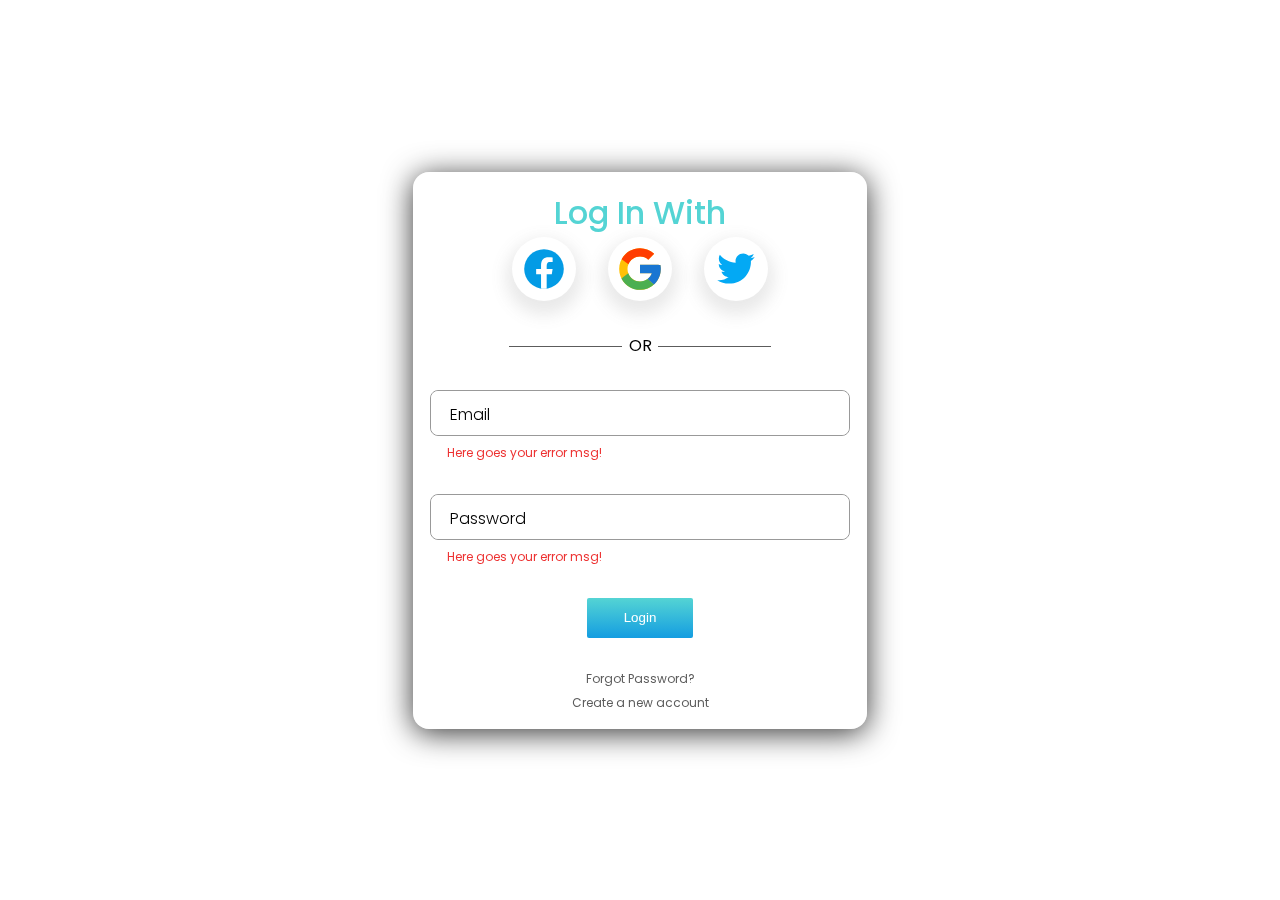
<file: login.html>
<!DOCTYPE html>
<html lang="en">
<head>
    <meta charset="UTF-8">
    <meta http-equiv="X-UA-Compatible" content="IE=edge">
    <meta name="viewport" content="width=device-width, initial-scale=1.0">
    <link rel="stylesheet" href="https://fonts.googleapis.com/css2?family=Material+Symbols+Outlined:opsz,wght,FILL,GRAD@20..48,100..700,0..1,-50..200" />
    <link rel="stylesheet" href="./css/index.css">
    <title>Login</title>
</head>
<body>
    <form action="" method="post" class="form">
        <div class="form-header">
            <h1 class="form-title">Log In With</h1>
            <div class="social-icons">
                <div class="single-icon facebook"></div>
                <div class="single-icon google"></div>
                <div class="single-icon twitter"></div>

            </div>
        </div>

        <div class="line">OR</div>
        <div class="placeholder-container">
            <input type="email" name="email" id="userEmail" class="input-element" placeholder=" " autocomplete="off">
            <label for="email" class="placeholder">Email</label>
        </div>
        <!-- ERROR MESSAGE -->
        <span class="error-msg">Here goes your error msg!</span>

        <div class="placeholder-container">
            <input type="password" name="password" id="pwd" class="input-element" placeholder=" ">
            <label for="password" class="placeholder">Password</label>
            <!-- <span class="material-symbols-outlined eyeOpen"> visibility_off </span> -->
            <span class="material-symbols-outlined valid__icons infoIcon"> visibility_off</span>
        </div>

        <!-- ERROR MESSAGE -->
        <span class="error-msg">Here goes your error msg!</span>

        <div class="form-submit">
            <input type="submit" value="Login" class="btn login-btn">
        </div>

        <div class="links">
            <a href="http://" target="_blank" rel="noopener noreferrer">Forgot Password?</a>
            <a href="registration.html" target="_blank" rel="noopener noreferrer">Create a new account</a>
        </div>
    </form>

    <!-- Necessary JS -->
    <script src="./js/app.js"></script>
    
</body>
</html>
</file>
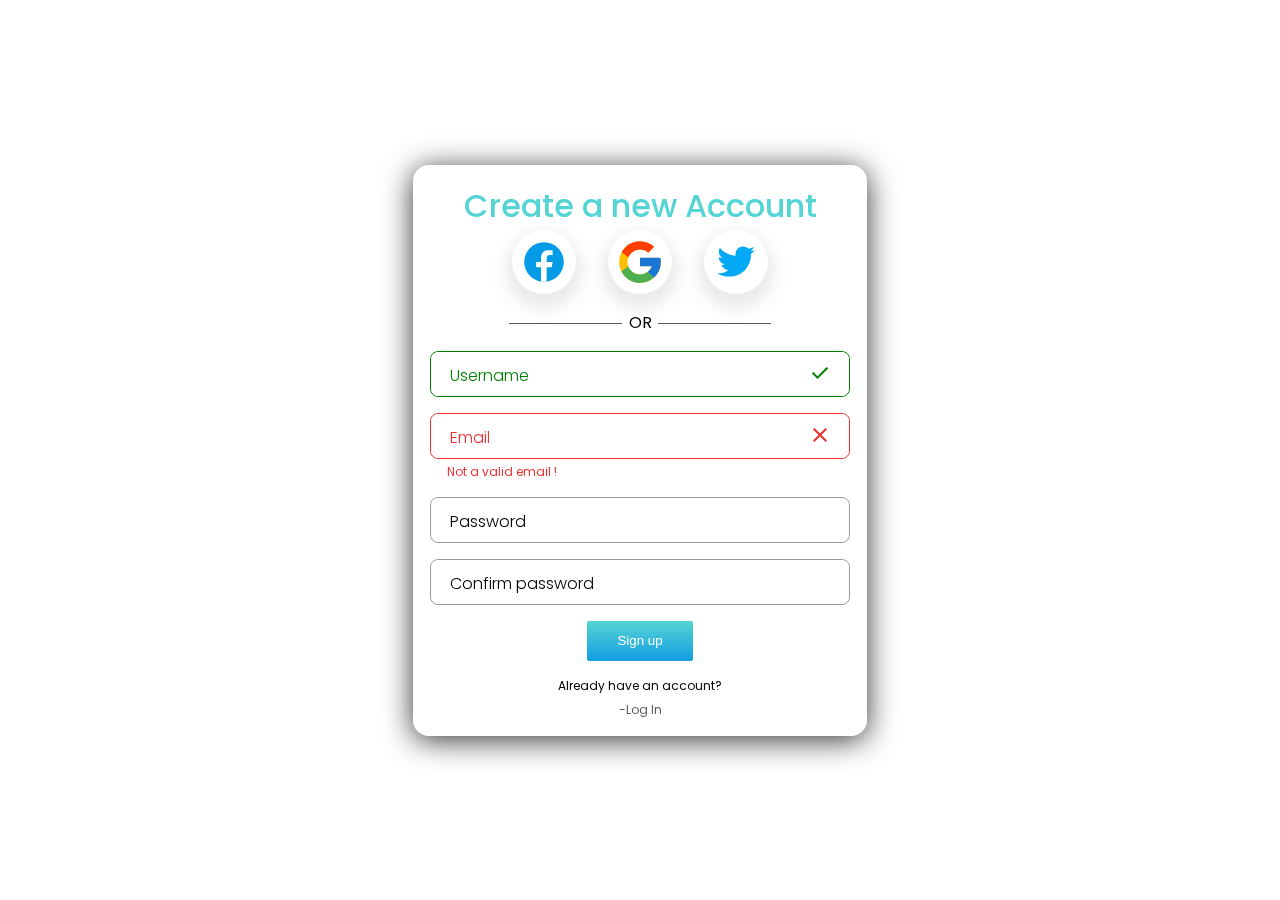
<file: registration.html>
<!DOCTYPE html>
<html lang="en">
<head>
    <meta charset="UTF-8">
    <meta http-equiv="X-UA-Compatible" content="IE=edge">
    <meta name="viewport" content="width=device-width, initial-scale=1.0">
    <link rel="stylesheet" href="./css/register.css">
    <link rel="stylesheet" href="https://fonts.googleapis.com/css2?family=Material+Symbols+Outlined:opsz,wght,FILL,GRAD@20..48,100..700,0..1,-50..200" />
    <title>Register Here</title>
</head>
<body>
    <form action="" method="post" class="form">
            <div class="form-header">
                <h1 class="form-title">Create a new Account</h1>
                <div class="social-icons">
                    <div class="single-icon facebook"></div>
                    <div class="single-icon google"></div>
                    <div class="single-icon twitter"></div>

                </div>
            </div>

            <div class="line">OR</div>
            <div class="placeholder-container valid__theme">
                <input type="text" name="username" id="" class="input-element" placeholder=" " autocomplete="off">
                <label for="username" class="placeholder">Username</label>
                <!-- Additional details  tick mark-->
                <span class="material-symbols-outlined valid__icons"> done </span>
            </div>

            <!-- conditional theme :invalid__theme && valid__theme -->
            <div class="placeholder-container invalid__theme">
                <input type="email" name="email" id="" class="input-element" placeholder=" " autocomplete="off">
                <label for="email" class="placeholder">Email</label>
                <!-- Additional details  cross mark-->
                <span class="material-symbols-outlined valid__icons"> close </span>
            </div>
            <span class="error-msg">Not a valid email !</span>

            <div class="placeholder-container">
                <input type="password" name="password" id="pwd" class="input-element" placeholder=" ">
                <label for="password" class="placeholder">Password</label>
                <!-- Show password icon -->
                <span class="material-symbols-outlined valid__icons infoIcon"> visibility_off </span>
            </div>

            <div class="placeholder-container">
                <input type="password" name="password" id="confirmPwd" class="input-element" placeholder=" ">
                <label for="password" class="placeholder">Confirm password</label>
                <!-- Show password icon -->
                <span class="material-symbols-outlined valid__icons infoIcon"> visibility_off</span>
            </div>

            <div class="form-submit">
                <input type="submit" value="Sign up" class="btn login-btn">
            </div>

            <div class="links">
                <span>Already have an account?</span>
                <a href="login.html" target="_blank" rel="noopener noreferrer">-Log In</a>

            </div>
    </form>
    
    <!-- Necessary JS -->
    <script src="./js/app.js"></script>
</body>
</html>
</file>
<file: css/index.css>
@import url('https://fonts.googleapis.com/css2?family=Poppins:wght@100;300;500&display=swap');

:root {
    --clr-light-grey: #5C5C5C;
    --clr-primary-blue: #54D4D4;
    --clr-light-blue-focus: #48b9c7;
    --ff-primary: 'Poppins', sans-serif;
    --clr-valid-theme : green;
    --clr-invalid-theme : #ED3131;

    --clr-gradient: linear-gradient(234.06deg, #54D4D4 7.16%, #149DE1 76.12%);

    --box-shadow: 0px 8px 16px 6px rgba(105, 105, 105, 0.15);
    --gradient-blue: linear-gradient(180deg, #54D4D4 0%, #149DE1 100%);

    /* temporary */
    --fb-icon-path: url("./../fonts/icons8-facebook-50.svg");
    --google-icon-path: url("./../fonts/icons8-google-50.svg");
    --twitter-icon-path: url("./../fonts/icons8-twitter-50.svg");
}


/* remove defaults */
*{
    /* box-sizing: border-box; */
    margin: 0;
    padding: 0;
}


a{
    text-decoration: none;
    color: var(--clr-light-grey); 
}


body{
    font-family: var(--ff-primary);
    min-height: 100vh;
    display: grid;
    align-items: center;

}

button {
    outline: none;
    border: none;
}

/* Form container */
/* From https://css.glass */
/* background: rgba(90, 78, 78, 0.2); */

/*
.form {
    display: flex;
    flex-direction: column;
    width: 80%;
    max-width: 420px;
    gap: 2em;
    justify-content: space-between;
    margin-inline: auto;
    text-align: center;

    border: dashed 2px lightsalmon;
    border-radius: 16px;
    box-shadow: 0 4px 30px rgba(0, 0, 0, 0.8);
    backdrop-filter: blur(5px);
    -webkit-backdrop-filter: blur(5px);
    border: 1px solid rgba(255, 255, 255, 0.3);   
    padding: 1em;
} 

*/
.form {
	display: flex;
	flex-direction: column;
	width: 80%;
	max-width: 420px;
	gap: 2em;
	justify-content: space-between;
	margin-inline: auto;
	text-align: center;
	border: dashed 2px lightsalmon;
	/* background: rgba(90, 78, 78, 0.2); */
	border-radius: 16px;
	box-shadow: 0 4px 30px rgba(0, 0, 0, 0.8);
	backdrop-filter: blur(5px);
	-webkit-backdrop-filter: blur(5px);
	border: 1px solid rgba(255, 255, 255, 0.3);
	padding: 1em;
	background: url("https://img.freepik.com/free-vector/white-background-with-blue-tech-hexagon_1017-19366.jpg?t=st=1657468092~exp=1657468692~hmac=d1679cdb58f551b0b3af8f8cdf9461a6df7f720a32fc30e646afa4690149443e&w=740");
	background-size: contain;
}

.form-title{
    color: var(--clr-primary-blue);
    font-weight: 500;
}

.single-icon{
    height: 4em;
    width: 4em;
    background-position: center;
    background-repeat: no-repeat;
    border-radius: 50%;
    box-shadow: var(--box-shadow);
    cursor: pointer;
}

.facebook {
    background-image: var(--fb-icon-path);
}

.google {
    background-image: var(--google-icon-path);
}

.twitter {
    background-image: var(--twitter-icon-path);
}

.social-icons {
    display: flex;
    gap: 2em;
    justify-content: center;
}

/* horizontal line */
.line::after,
.line::before{
    content: " ";
    display: inline-block;
    width: 27%;
    height: .10em;
    margin-bottom: .2em;
    background-color: var(--clr-light-grey);
}

.line:after{
    margin-left: .4em;
}

.line::before{
    margin-right: .4em;
}

input {
	height: 3em;
	width: 100%;
	border: none;
	/* padding-top: .5em; */
	background: transparent;
}

.placeholder-container {
    display: flex;
    align-items: center;
    border: solid 1px #999;
    position: relative;
    border-radius: 8px;
}

.input-element {
    background: white;
    padding: .3em 1.4em 0;
    border-radius: 8px;
}

/* focus state for input  */
.input-element:focus{
    /* border: solid 2px red; */
    outline: solid 2px var(--clr-light-blue-focus);
    border-radius: 8px;
}

.placeholder {
	position: absolute;
	font-weight: 300;
	top: 25%;
	left: 1.2em;
	transition: top 200ms ease-in, left 200ms ease-in, font-size 200ms ease-in;
}

.input-element:focus ~ .placeholder,
.input-element:not(:placeholder-shown).input-element:not(:focus)
  ~ .placeholder {
  top: -0.8em;
  left: 0.8em;
  font-size: .8em;
  background-color: white;
  padding-inline: .5em;
  /* color: var(--clr-light-blue-focus); */
}

/* submit buttons */
.login-btn {
    border: none;
    background: linear-gradient(180deg, #54D4D4 0%, #149DE1 100%);
    color: white;
    border-radius: 2px;
    width: 8em;
    /* width: 14em;                        */
}

/* hover states */
.btn:hover{
    cursor: pointer;
    color: var(--clr-light-grey);
    background: transparent;
    border: solid 2px var(--clr-light-grey);
}

/* links related to accounts */
.links{
    font-size: 12px;
    display: flex;
    flex-direction: column;
    gap: .5em;
}

.links a:hover{
    text-decoration: underline;
}

@media screen and (max-width: 320px) {

    body{
        font-size: 14px;
    }

    .single-icon{
        width: 2em;
        height: 2em;
        background-size: contain;
    }

    .line::after,
    .line::before {
        width: 20%;
    }
    
}

/* for validation icons */
.valid__icons {
	position: absolute;
	top: .4em;
	right: .7em;
}

.valid__theme{
    color: green;
    border-color: var(--clr-valid-theme);
}

.invalid__theme {
    color: var(--clr-invalid-theme);
    border-color: var(--clr-invalid-theme);
}

/* eyeIcon: Show and Hide password */
.infoIcon {
    display:none !important;
}

.activeIcon:hover {
    color: var(--clr-light-blue-focus);
    cursor: pointer;
}

.activeIcon {
    color: var(--clr-light-grey);
    display: block;
}

/* ERROR MESSAGE FROM SERVER */
.error-msg {
	font-size: 12px;
	color: var(--clr-invalid-theme);
	text-align: left;
	margin-top: -2em;           /* for registration its -1em */
	margin-left: 1.4em;
}
</file>
<file: css/register.css>
@import "./index.css";

.form {
	display: flex;
	flex-direction: column;
	width: 80%;
	max-width: 420px;
    gap: 1em;
	justify-content: space-between;
	margin-inline: auto;
	text-align: center;
	border: dashed 2px lightsalmon;
	/* background: rgba(90, 78, 78, 0.2); */
	border-radius: 16px;
	box-shadow: 0 4px 30px rgba(0, 0, 0, 0.8);
	backdrop-filter: blur(5px);
	-webkit-backdrop-filter: blur(5px);
	border: 1px solid rgba(255, 255, 255, 0.3);
	padding: 1em;
	background: url("https://img.freepik.com/free-vector/white-background-with-blue-tech-hexagon_1017-19366.jpg?t=st=1657468092~exp=1657468692~hmac=d1679cdb58f551b0b3af8f8cdf9461a6df7f720a32fc30e646afa4690149443e&w=740");
	background-size: contain;
}

.error-msg {
	font-size: 12px;
	color: var(--clr-invalid-theme);
	text-align: left;
	margin-top: -1em;
	margin-left: 1.4em;
}

/* eyeIcon: Show and Hide password */
.infoIcon {
    /* display:none !important; */
}

.activeIcon:hover {
    color: var(--clr-light-blue-focus);
    cursor: pointer;
}

.activeIcon {
    color: var(--clr-light-grey);
    display: block;
	margin-top: .1em;
}
</file>
